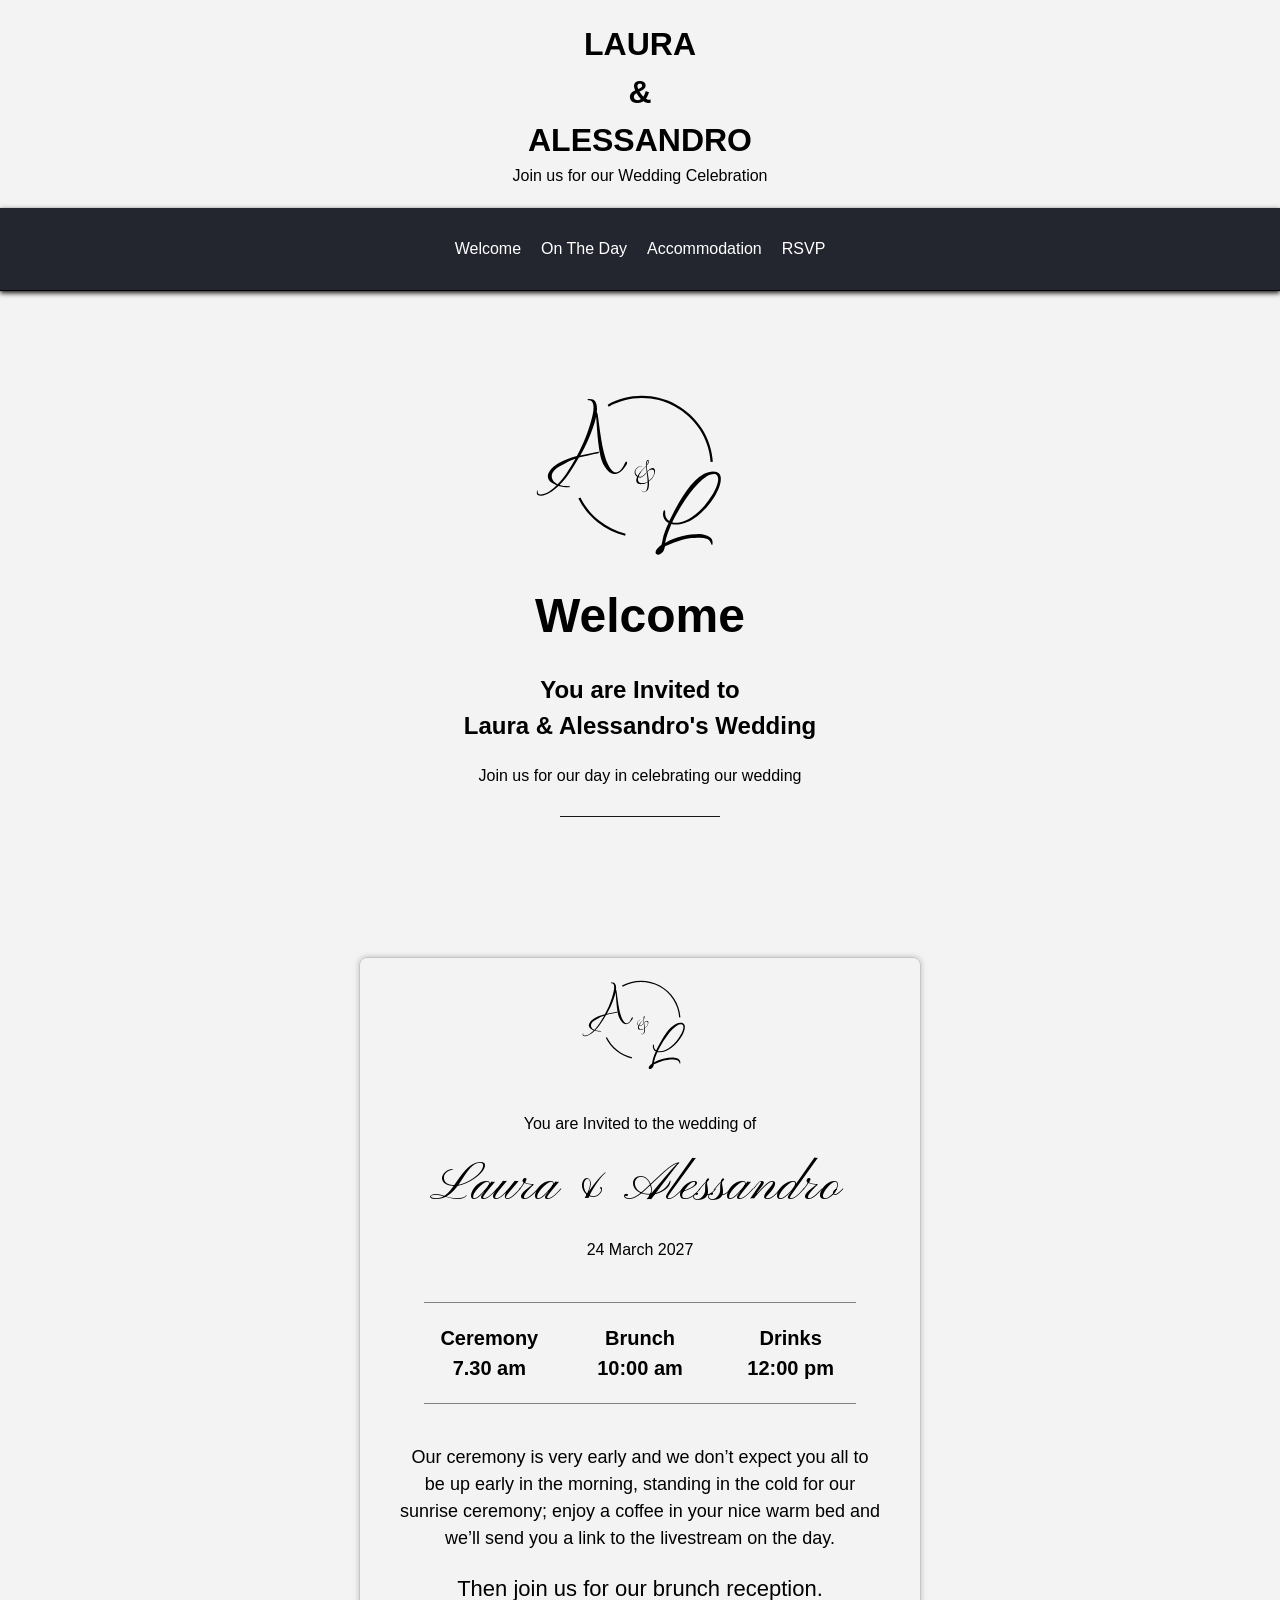
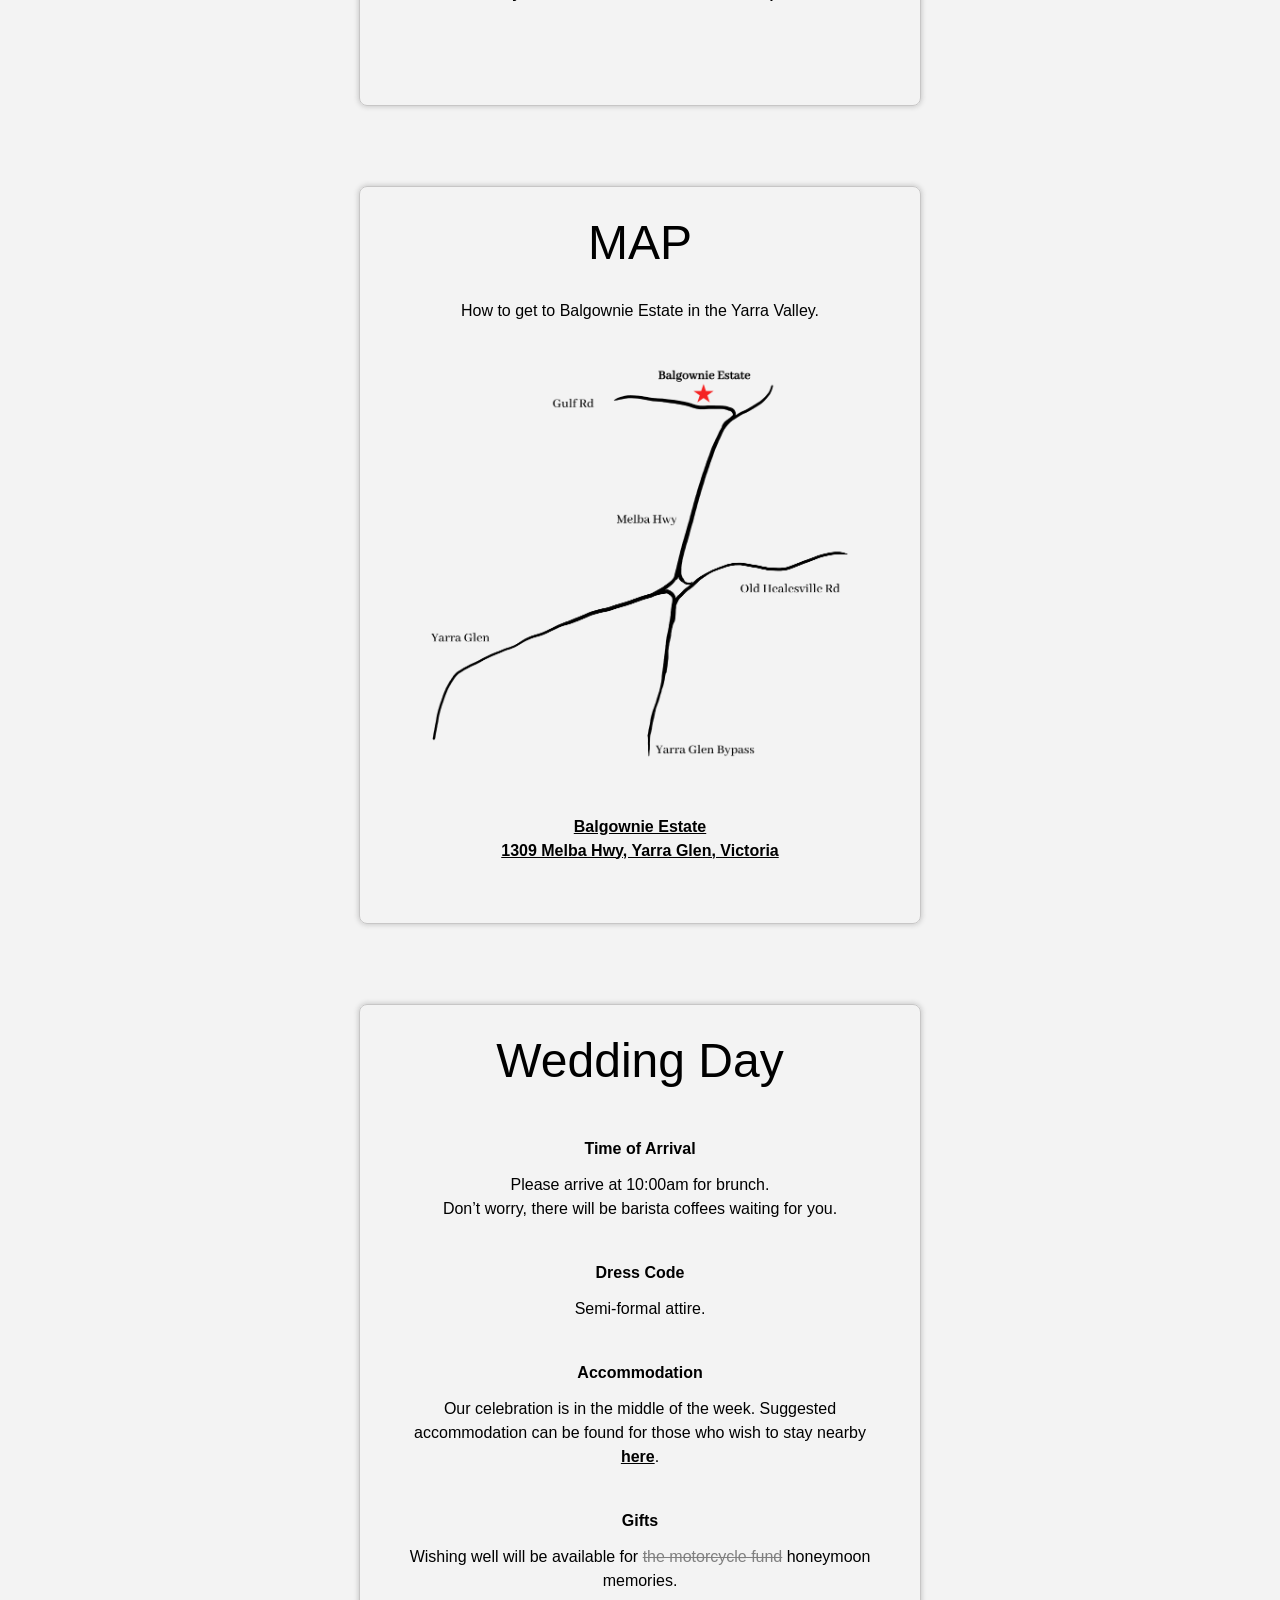
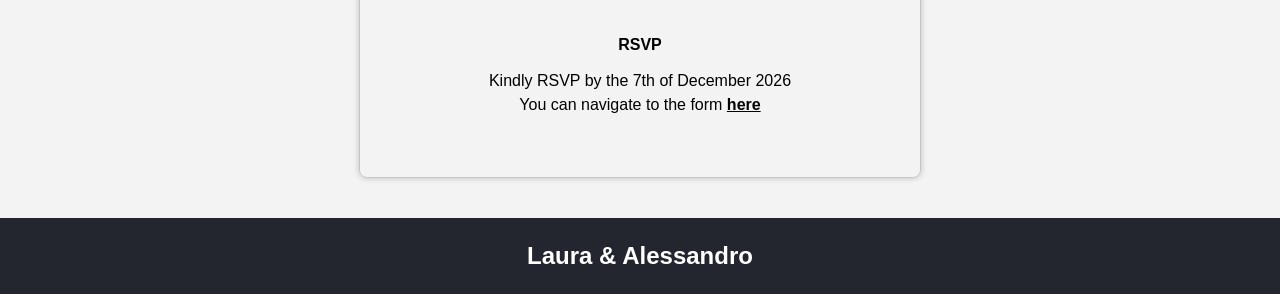
<file: index.html>
<html lang="en">
    <head>

        <meta charset="UTF-8">
        <meta name="viewport" content="width=device-width, initial-scale=1.0">
        <title>A&L Wedding</title>

        <link rel="stylesheet" href="Styling.css">
        <script src="behaviour.js"></script>

    </head>

    <body>

        <div class="header"></div>
        
        <div class="navbar"></div>   

        

        <section class="vh columnFlex justifyContent" alt="Welcome">

            <div class="columnFlex gap20 marginBox">

                <div>
                    <img src="Images/A&L logo.svg" alt="logo">
                </div>
                    <h1 style="font-size: 48px;">Welcome</h1>
                    <h1>You are Invited to <br> Laura & Alessandro's Wedding</h1>
                    <p> Join us for our day in celebrating our wedding</p>
                <div class="underline"></div>
            </div>

        </section>



        <section class="columnFlex justifyContent" alt="Welcome Card">

            <div class="columnFlex gap40 paddingWidth20" 
            style="max-width: 70%; width: 480px; border: 1px solid rgb(199, 198, 198);padding: 20px 40px 100px;
            border-radius: 8px; overflow: hidden; box-shadow: 0 0 5px 1px #cacaca;">

                <img src="Images/A&L logo.svg" alt="logo" style="width:120px;">

                <div class="columnFlex">
                    <p>You are Invited to the wedding of</p>
                    <h1 style="font-family: 'Kapakana'; font-size: 68px; font-weight: 500;">Laura & Alessandro</h1>
                    <p>24 March 2027</p>
                </div>
                

                <div class="rowFlex gap20" style="width: 90%; 
                justify-content: space-around; box-sizing: border-box; 
                border-top: 1px solid grey; border-bottom: 1px solid grey; padding: 20px 0px;
                flex-wrap: wrap;">

                    <div class="columnFlex gap8" style="width: 120px;">
                        <p style="font-size: 20px;font-weight: 600;">Ceremony</p>
                        <p style="font-size: 20px;font-weight: 600;">7.30 am</p>
                    </div>

                    <div class="columnFlex gap8" style="width: 120px;">
                        <p style="font-size: 20px;font-weight: 600;">Brunch</p>
                        <p style="font-size: 20px;font-weight: 600;">10:00 am</p>
                    </div>

                    <div class="columnFlex gap8" style="width: 120px;">
                        <p style="font-size: 20px;font-weight: 600;">Drinks</p>
                        <p style="font-size: 20px;font-weight: 600;">12:00 pm</p>
                    </div>

                </div>
                
                <div class="columnFlex gap20">
                    <p style="font-size: 18px;">
                        Our ceremony is very early and we don’t expect you all to be up early in the morning, 
                        standing in the cold for our sunrise ceremony; enjoy a coffee in your nice warm bed and we’ll 
                        send you a link to the livestream on the day.
                    </p>
                    <p style="font-size: 22px; font-weight: 400;">Then join us for our brunch reception.</p>
                </div>
    
                
            </div>
          
        </section>

        <section class="columnFlex justifyContent" alt="Map">

            <div class="columnFlex gap40 paddingWidth20" 
            style="max-width: 70%; width: 480px; border: 1px solid rgb(199, 198, 198);padding: 20px 40px 60px;
            border-radius: 8px; overflow: hidden; box-shadow: 0 0 5px 1px #cacaca;">

                

                <div class="columnFlex gap20">
                    
                    <h1 style="font-size: 48; font-weight: 500;">MAP</h1>
                    <p>How to get to Balgownie Estate in the Yarra Valley.</p>
                </div>
                
                
                
                
                <div class="columnFlex gap40">

                    <img src="Images/Map.png" alt="logo" width="100%">

                    <p class="hyperlink" onclick="window.open('https://maps.app.goo.gl/DjGwT7h53MoMYUt77', 'blank')">
                        Balgownie Estate <br>
                        1309 Melba Hwy, Yarra Glen, Victoria
                    </p>
                </div>
    
                
            </div>
        </section>

        <section class="columnFlex justifyContent" alt="Schedule">

            <div class="columnFlex gap40 paddingWidth20" 
            style="max-width: 70%; width: 480px; border: 1px solid rgb(199, 198, 198);padding: 20px 40px 60px;
            border-radius: 8px; overflow: hidden; box-shadow: 0 0 5px 1px #cacaca;">

                

                <h1 style="font-size: 48; font-weight: 500;">Wedding Day</h1>             
                
                <div class="columnFlex gap12">
                    <p style="font-size: 16px; font-weight: 700;">Time of Arrival</p>
                    <p style="font-size: 16px;">
                        Please arrive at 10:00am for brunch. <br>
                        Don’t worry, there will be barista coffees waiting for you.
                    </p>
                </div>
                <div class="columnFlex gap12">
                    <p style="font-size: 16px; font-weight: 700;">Dress Code</p>
                    <p style="font-size: 16px;">
                        Semi-formal attire.
                    </p>
                </div>
                <div class="columnFlex gap12">
                    <p style="font-size: 16px; font-weight: 700;">Accommodation</p>
                    <p style="font-size: 16px;">
                        Our celebration is in the middle of the week. Suggested accommodation can be found for those who wish to stay nearby
                        <a class="hyperlink" href="accommodation.html">here</a>.
                    </p>
                </div>
                <div class="columnFlex gap12">
                    <p style="font-size: 16px; font-weight: 700;">Gifts</p>
                    <p style="font-size: 16px;">
                        Wishing well will be available for 
                        <span style="color: grey;text-decoration: line-through;" title="Welp I tried">the motorcycle fund</span> honeymoon memories.
                    </p>
                </div>
                <div class="columnFlex gap12">
                    <p style="font-size: 16px; font-weight: 700;">RSVP</p>
                    <p style="font-size: 16px;">
                        Kindly RSVP by the 7th of December 2026 <br>
                        You can navigate to the form <a href="rsvp.html" 
                        class="hyperlink"">here</a>
                    </p>
                </div>
    
                
            </div>
        </section>

        <footer></footer>
        
        
    </body>
</html>
</file>
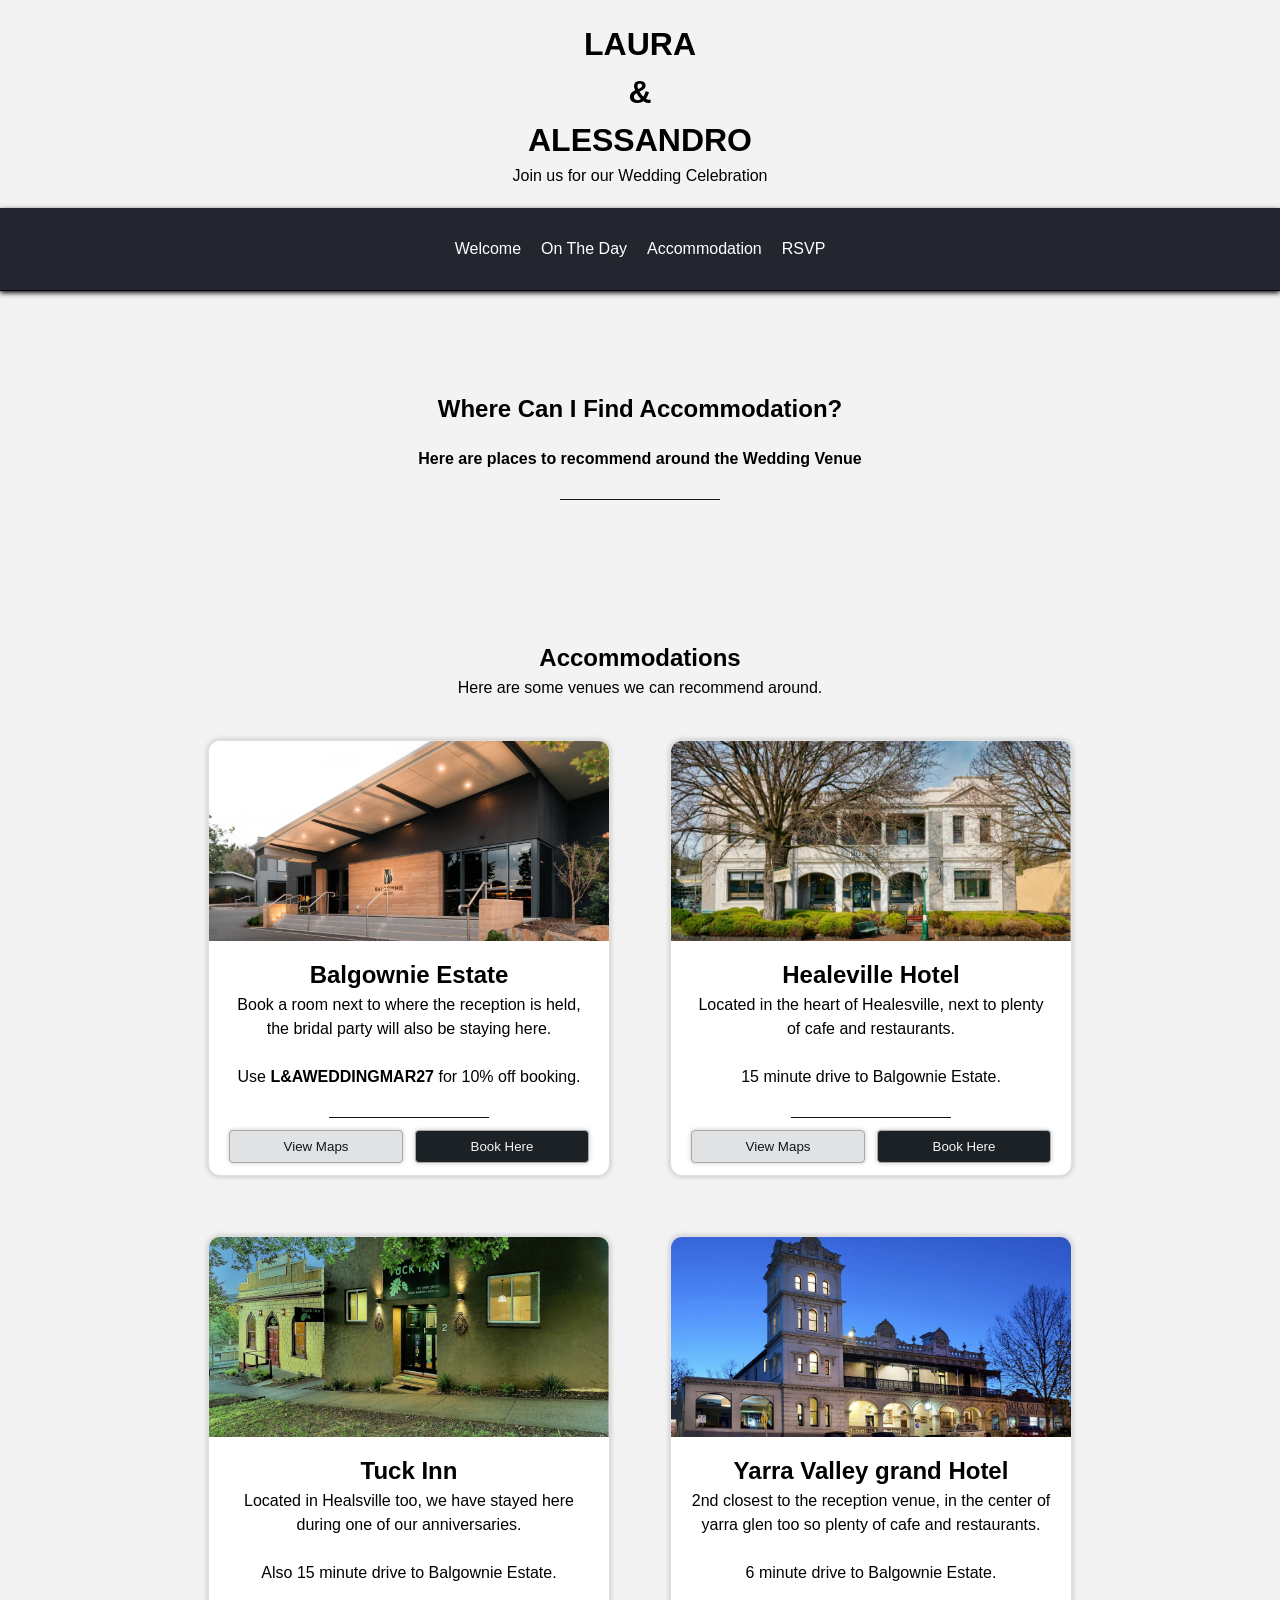
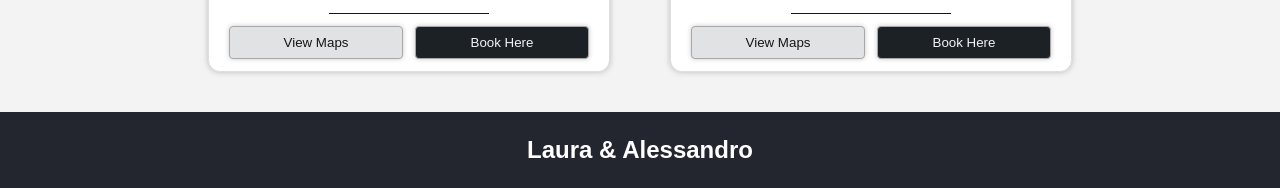
<file: accommodation.html>
<html lang="en">
    <head>
        <meta charset="UTF-8">
        <meta name="viewport" content="width=device-width, initial-scale=1.0">
        <title>A&L Wedding | Accommodation</title>


        <link rel="stylesheet" href="Styling.css">
        <script src="behaviour.js"></script>
        <script src="accommodation.js"></script>

    </head>

    <body>
        
        <div class="header"></div>
        
        <div class="navbar"></div>  

        <section class="vh ColumnFlex justifyContent" alt="Welcome">

            <div class="ColumnFlex gap20">
                <h1>Where Can I Find Accommodation?</h1>
                <p style="font-weight: 600;">Here are places to recommend around the Wedding Venue</p>
                <div class="underline"></div>
            </div>

        </section>

        <section alt="Accommodation Catalogue">

            <div class="columnFlex marginBox">

                <h1>Accommodations</h1>
                <p>Here are some venues we can recommend around.</p>

                <div class="accommodationCatalogue">


                    
                </div>
            </div>
        </section>

        <footer></footer>



    </body>
</html>
</file>
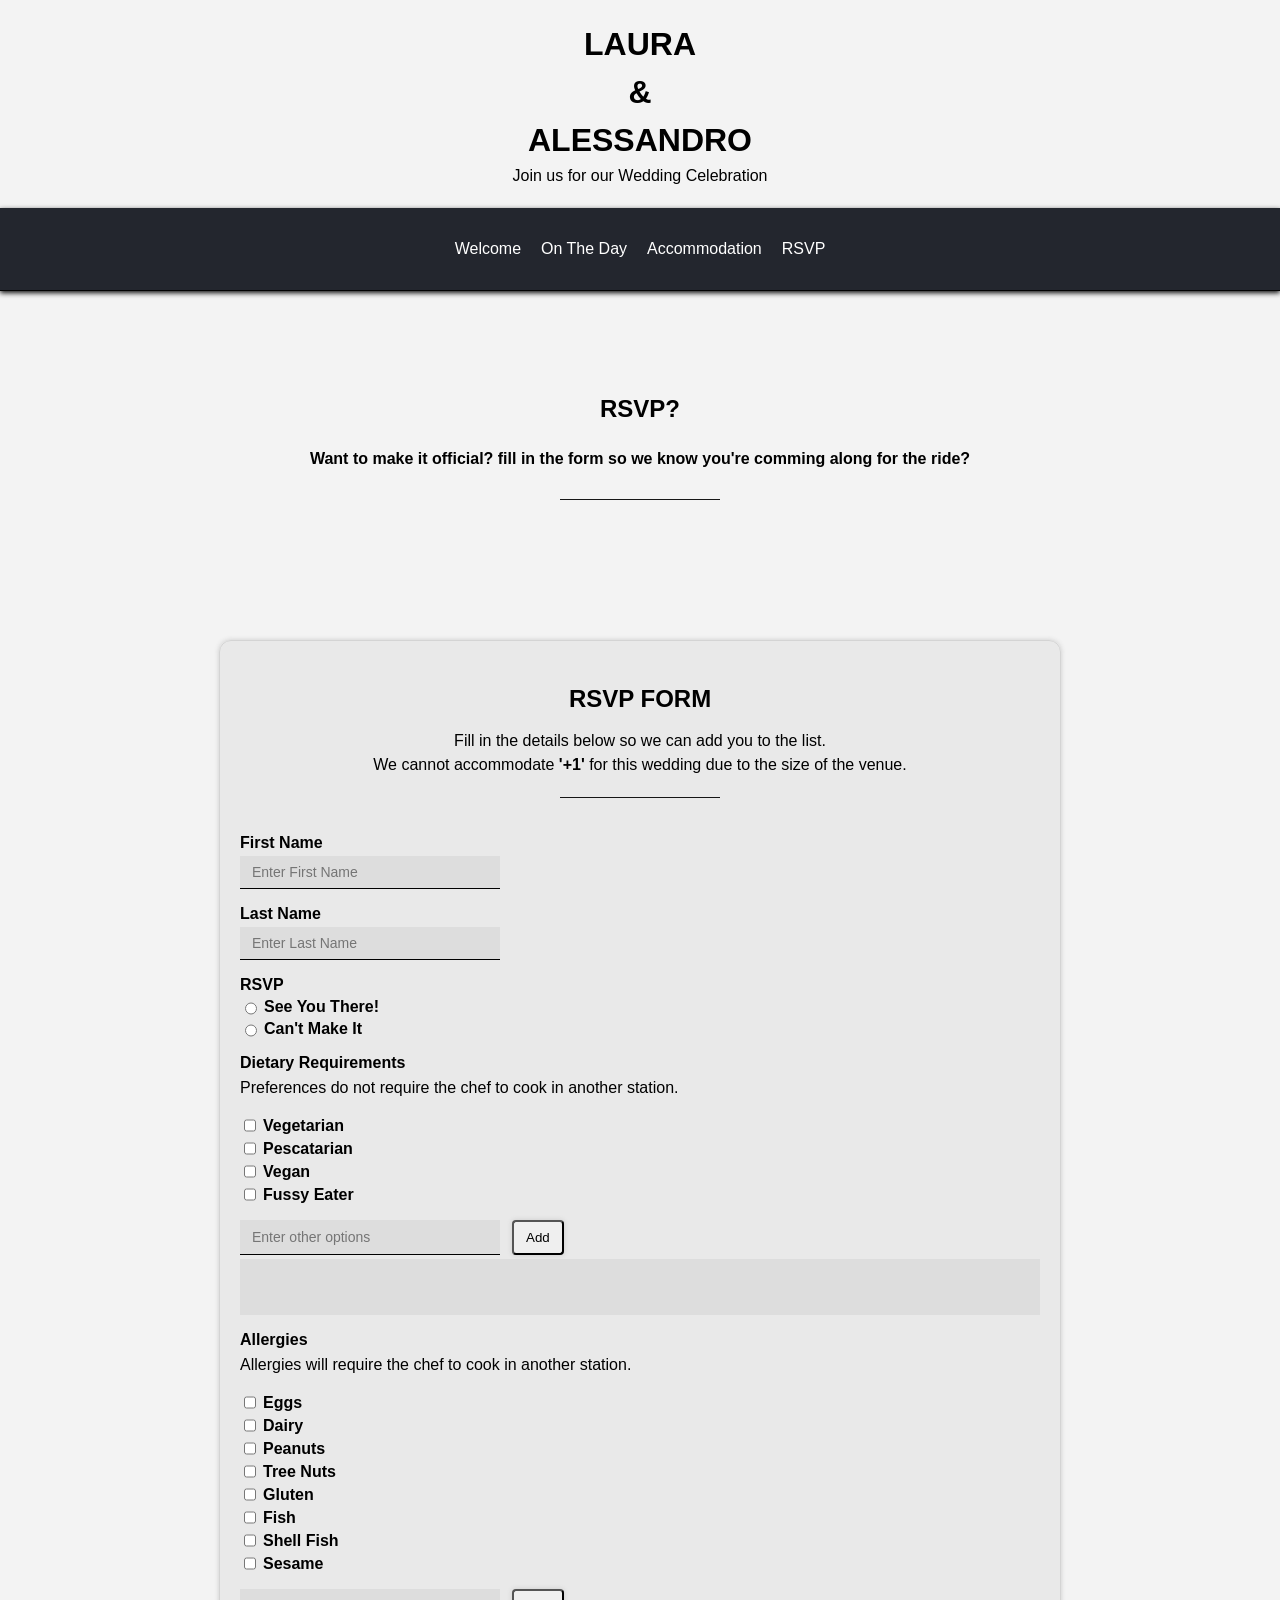
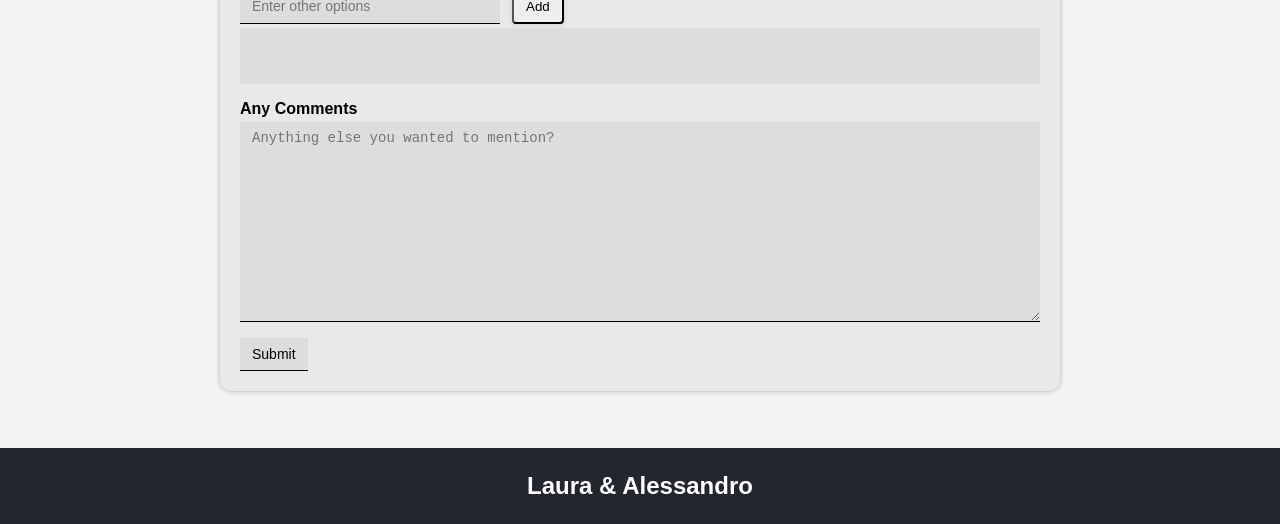
<file: rsvp.html>
<html lang="en">
    <head>
        <meta charset="UTF-8">
        <meta name="viewport" content="width=device-width, initial-scale=1.0">
        <title>A&L Wedding | RSVP</title>


        <link rel="stylesheet" href="Styling.css">
        <script src="behaviour.js"></script>
        <script src="rsvp.js"></script>
        
    </head>

    <body>

        <div class="header"></div>
        
        <div class="navbar"></div>   

        <section class="vh ColumnFlex justifyContent" alt="Welcome">

            <div class="ColumnFlex gap20 marginBox">
                <h1>RSVP?</h1>
                <p style="font-weight: 600;">Want to make it official? fill in the form so we know you're comming along for the ride?</p>
                <div class="underline"></div>
            </div>

        </section>


        <section alt="RSVP">

            <div class="formStyling"> 

                <form name="RSVP">

                    <div class="HeroHeading gap12">
                        <h1>RSVP FORM</h1>
                        <p>Fill in the details below so we can add you to the list.
                            <br>
                            We cannot accommodate <span class="Bolden">'+1'</span> for this wedding due to the size of the venue.
                        </p>
                        <div class="underline"></div>
                    </div>

                    <!-- NOTE* -> Label 'for' attribute links to the input 'ID'-> Whereas the name for the input connects to the google sheet name convention-->

                    <div class="textInput">
                        <label for="fName">First Name</label>
                        <input type="text" class="textField" name="fName" id="fName" value="" placeholder="Enter First Name">
                    </div>

                    <div class="textInput">
                        <label for="lName">Last Name</label>
                        <input type="text" class="textField" name="lName" id="Lname" value="" placeholder="Enter Last Name">
                    </div>

                    <div class="textInput">
                        <label for="RSVP">RSVP</label>
                        <div class="radioCheckboxInput">
                            <input type="radio" class="radioField" name="RSVP" id="RSVP" value="WILL BE ATTENDING"> <label for="html">See You There!</label>
                        </div>
                        <div class="radioCheckboxInput">
                            <input type="radio" class="radioField" name="RSVP" id="RSVP" value="CANNOT ATTEND"> <label for="html">Can't Make It</label> 
                        </div>
                    </div>

                    <div class="textInput" id="dietaryRequirements">
                        <div class="labelCustom">
                            <label for="foodPreferences"> Dietary Requirements</label>
                            <p>Preferences do not require the chef to cook in another station.</p>
                        </div>
                        

                        <div class="radioCheckboxInput">
                            <input type="checkbox" class="radioField" name="foodPreferences" value="Vegetarian"> <label for="html">Vegetarian</label>
                        </div>
                        <div class="radioCheckboxInput">
                            <input type="checkbox" class="radioField" name="foodPreferences" value="Pescatarian"> <label for="html">Pescatarian</label>
                        </div>
                        <div class="radioCheckboxInput">
                            <input type="checkbox" class="radioField" name="foodPreferences" value="Vegan"> <label for="html">Vegan</label>
                        </div>
                        <div class="radioCheckboxInput">
                            <input type="checkbox" class="radioField" name="foodPreferences" value="fussy"> <label for="html">Fussy Eater</label>
                        </div>
                        
                        <!-- HERE IS A CUSTOM INPUT -> THERE IS 2 TYPES -> 'tagContents' is just to display the tags (visual) -> hiddenTagContents is for the table-->
                        <div class="textInput">
                            <div class="inputWButton">
                                <input type="text" class="textField tagInput" placeholder="Enter other options"> <button type="button" class="ADD">Add</button>
                            </div>
                            <div class="tagContents"> <p class="tagBoxText"> No Dietary Requirements Added</p></div>
                            <input type="hidden" name="otherFoodPreferences" class="hiddenTagContents">
                        </div>
                            
                        
                    </div>

                    <div class="textInput" id="allergies">
                        <div class="labelCustom">
                            <label for="allergies">Allergies</label>
                            <p>Allergies will require the chef to cook in another station.</p>
                        </div>
                        
                        <div class="radioCheckboxInput">
                            <input type="checkbox" class="radioField" name="allergies" value="Eggs"> <label for="html">Eggs</label>
                        </div>
                        <div class="radioCheckboxInput">
                            <input type="checkbox" class="radioField" name="allergies" value="Dairy"> <label for="html">Dairy</label>
                        </div>
                        <div class="radioCheckboxInput">
                        <input type="checkbox" class="radioField" name="allergies" value="Peanuts"> <label for="html">Peanuts</label>
                        </div>
                        <div class="radioCheckboxInput">
                            <input type="checkbox" class="radioField" name="allergies" value="TreeNuts"> <label for="html">Tree Nuts</label>
                        </div>
                        <div class="radioCheckboxInput">
                            <input type="checkbox" class="radioField" name="allergies" value="Gluten"> <label for="html">Gluten</label>
                        </div>
                        <div class="radioCheckboxInput">
                            <input type="checkbox" class="radioField" name="allergies" value="Fish"> <label for="html">Fish</label>
                        </div>
                        <div class="radioCheckboxInput">
                            <input type="checkbox" class="radioField" name="allergies" value="ShellFish"> <label for="html">Shell Fish</label>
                        </div>
                        <div class="radioCheckboxInput">
                            <input type="checkbox" class="radioField" name="allergies" value="Sesame"> <label for="html">Sesame</label>
                        </div>

                        <!-- HERE IS A CUSTOM INPUT -> THERE IS 2 TYPES -> 'tagContents' is just to display the tags (visual) -> hiddenTagContents is for the table-->
                        <div class="textInput">
                            <div class="inputWButton">
                                <input type="text" class="textField tagInput" placeholder="Enter other options"> <button type="button" class="ADD">Add</button>
                            </div>
                            <div class="tagContents"> <p class="tagBoxText">No Allergies Added </p></div>
                            <input type="hidden" name="otherAllergies" class="hiddenTagContents">
                        </div>
                        
                    </div>

                    <div class="textInput">
                        <label for="comments">Any Comments</label>
                        <textarea type="textarea" class="textField" name="comments" value="" placeholder="Anything else you wanted to mention?"></textarea>
                    </div>

                    <input type="submit" value="Submit">


                </form>

            </div>

            


        </section>

        <footer></footer>
        
    </body>
</html>
</file>
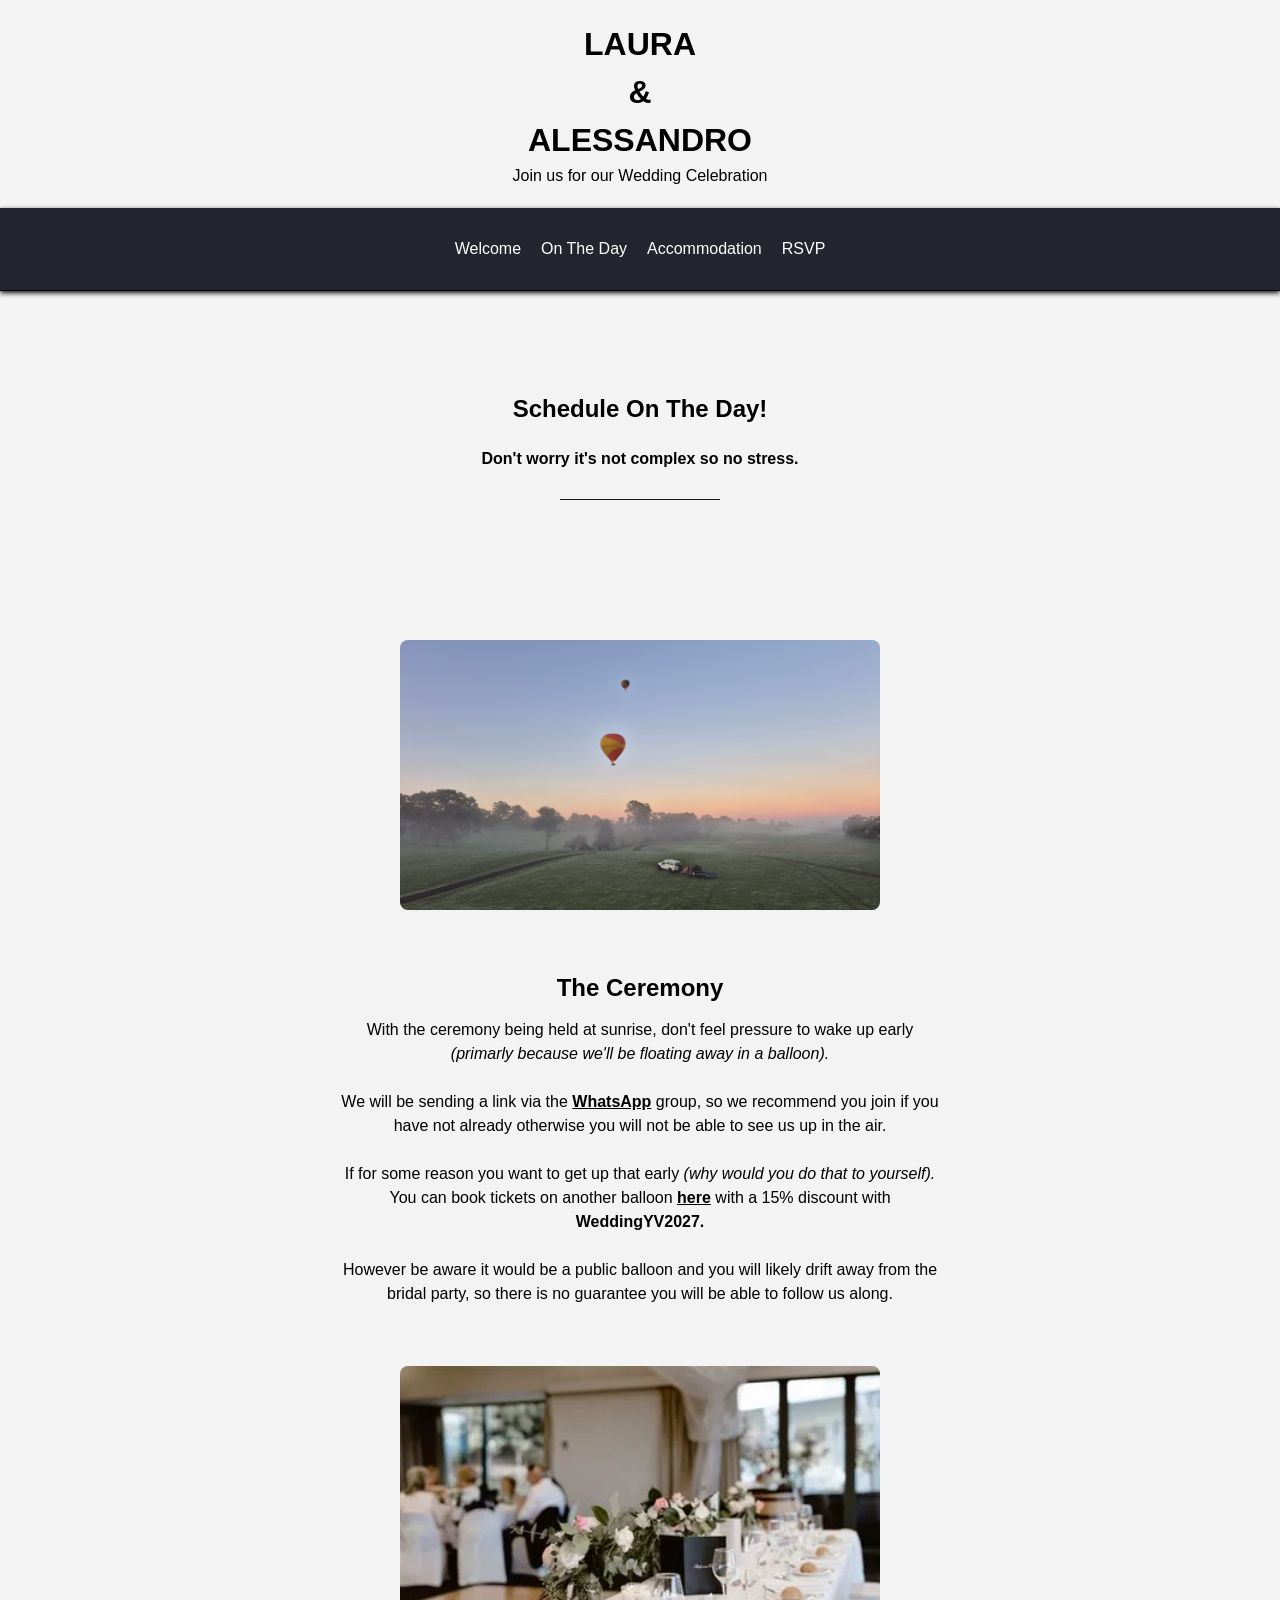
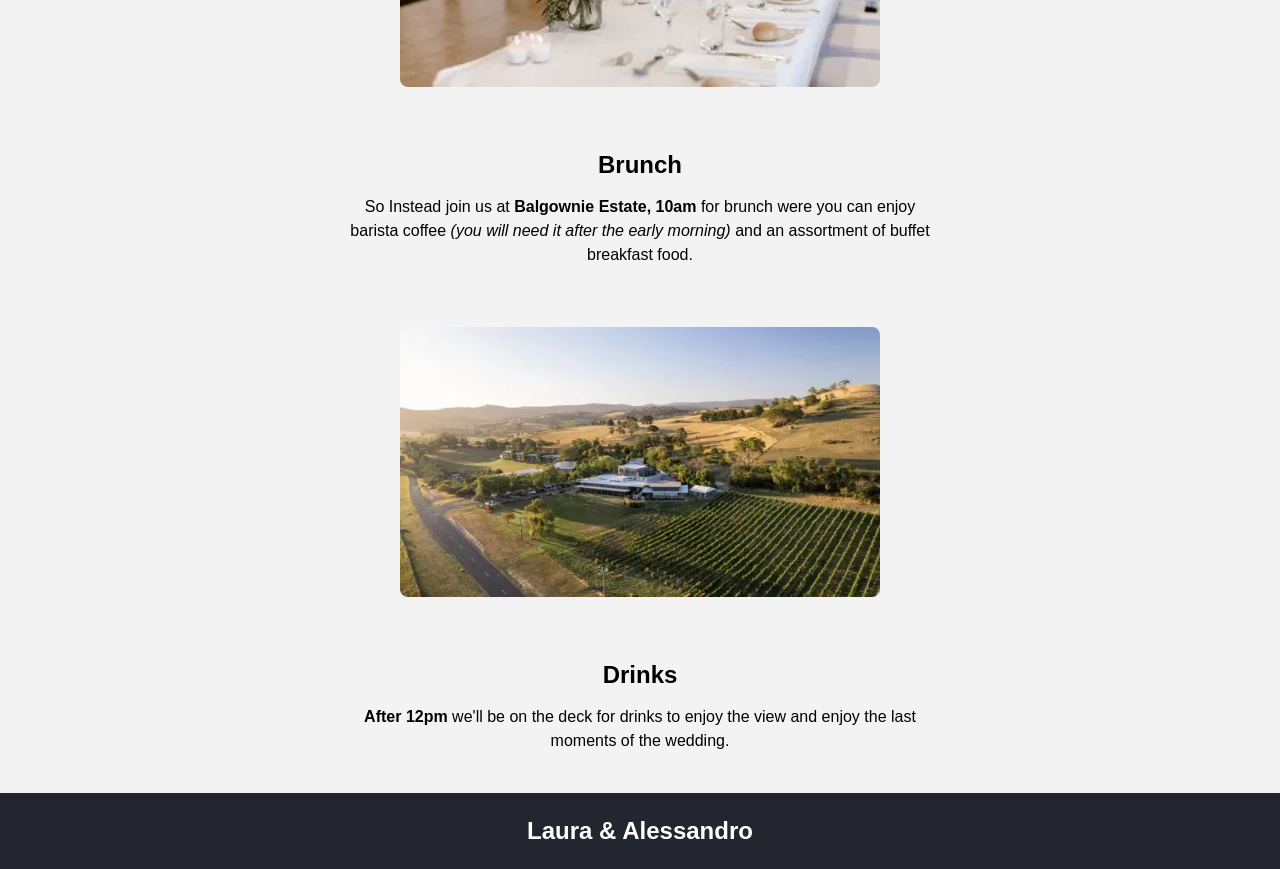
<file: schedule.html>
<html lang="en">
    <head>
        <meta charset="UTF-8">
        <meta name="viewport" content="width=device-width, initial-scale=1.0">
        <title>A&L Wedding | On The Day</title>

        <link rel="stylesheet" href="Styling.css">
        <script src="behaviour.js"></script>
        <script src="rsvp.js"></script>


    </head>

    <body>

        <div class="header"></div>
    
        <div class="navbar"></div>   

        <section class="vh ColumnFlex justifyContent" alt="Welcome">

            <div class="ColumnFlex gap20 marginBox">
                <h1>Schedule On The Day!</h1>
                <p style="font-weight: 600;">Don't worry it's not complex so no stress.</p>
                <div class="underline"></div>
            </div>

        </section>

        <section>

            <div class="columnFlex flexWrap alignContents gap60 borderBox paddingWidth20">

                <img src="Images/Scene/20260710_073936.jpg" alt="Alessandro and Laura" style="height: auto; max-width: 80%; width: 480px; ">
                <div class="columnFlex paragraphText gap12">
                    <h2>The Ceremony</h2>
                    <p> With the ceremony being held at sunrise, don't feel pressure to wake up early
                        <span class="Wavy">(primarly because we'll be floating away in a balloon).</span>
                        <br><br>
                        We will be sending a link via the 
                        <a class="hyperlink" onclick="window.open('https://chat.whatsapp.com/DSoat4CYpeV5yiV4EUBhKY?s=em&p=a&mlu=0&amv=2','_blank')">WhatsApp</a> group, so we recommend you join
                        if you have not already otherwise you will not be able to see us up in the air.  
                        <br><br>
                        If for some reason you want to get up that early <span class="Wavy">(why would you do that to yourself).</span>
                        You can book tickets on another balloon <a class="hyperlink" onclick="window.open('https://ventus.globalballooning.com.au/checkout/gba','_blank')">here</a>
                        with a 15% discount with <span class="Bolden">WeddingYV2027.</span>
                        <br><br>
                        However be aware it would be a public balloon and you will likely drift away from the bridal party, so there is no guarantee you will be able to follow us
                        along.                            
                    </p>
                </div>

                <img src="Images/Balgownie/767799b5-9061-4f37-b60e-d000e495374c-Kate&Brad-532.webp" alt="Alessandro and Laura" style="height: auto; max-width: 80%; width: 480px; ">
                <div class="columnFlex paragraphText gap12">
                    <h2>Brunch</h2>
                    <p> So Instead join us at <span class="Bolden">Balgownie Estate, 10am</span> for brunch were you
                        can enjoy barista coffee <span class="Wavy">(you will need it after the early morning)</span> and an assortment of buffet breakfast food.
                    </p>
                </div>

                <img src="Images/Balgownie/group-accommodation-yarra-valley-hero-650x366.webp" alt="Alessandro and Laura" style="height: auto; max-width: 80%; width: 480px; ">
                <div class="columnFlex paragraphText gap12">
                    <h2>Drinks</h2>
                    <p> <span class="Bolden">After 12pm</span> we'll be on the deck for drinks to enjoy the view and enjoy the last moments of the wedding.
                        
                    </p>
                </div>
                
            </div>

        </section>
        
        <footer></footer>
        
    </body>
</html>
</file>
<file: Styling.css>
@import url("https://fonts.googleapis.com/css2?family=Kapakana:wght@300..400&family=Sen:wght@400..800&display=swap");
@import url("https://fonts.googleapis.com/css2?family=Abhaya+Libre:wght@400;500;600;700;800&family=Kapakana:wght@300..400&family=Sen:wght@400..800&display=swap");
body {
  font-family: "Segoe UI", Tahoma, Geneva, Verdana, sans-serif;
  margin: 0px;
  background-color: #f3f3f3;
  position: relative;
  display: flex;
  flex-direction: column;
  align-items: center;
}
body section {
  padding: 40px 0;
  width: 100%;
}

p {
  margin: 0;
  line-height: 1.5;
  font-family: "Segoe UI", Tahoma, Geneva, Verdana, sans-serif;
  text-align: center;
}

h1 {
  margin: 0;
  text-align: center;
  line-height: 1.5;
  font-family: "Trebuchet MS", "Lucida Sans Unicode", "Lucida Grande", "Lucida Sans", Arial, sans-serif;
}

h2 {
  margin: 0;
  text-align: center;
  line-height: 1.5;
  font-family: "Trebuchet MS", "Lucida Sans Unicode", "Lucida Grande", "Lucida Sans", Arial, sans-serif;
}

h3 {
  margin: 0;
  text-align: center;
  line-height: 1.5;
  font-family: "Trebuchet MS", "Lucida Sans Unicode", "Lucida Grande", "Lucida Sans", Arial, sans-serif;
}

.Bolden {
  font-weight: 700;
}

.Wavy {
  font-style: italic;
}

.line {
  text-decoration: underline;
}

.hyperlink {
  text-decoration: underline;
  cursor: pointer;
  font-weight: 700;
}
.hyperlink:hover {
  font-weight: 800;
}
.hyperlink:active {
  font-weight: 700;
}

.vh {
  height: auto;
  padding: 100px 0;
}

a {
  font-weight: 500;
  color: black;
  -webkit-text-decoration: underline 0.1px rgba(0, 0, 0, 0);
          text-decoration: underline 0.1px rgba(0, 0, 0, 0);
  transition: -webkit-text-decoration-color 300ms;
  transition: text-decoration-color 300ms;
  transition: text-decoration-color 300ms, -webkit-text-decoration-color 300ms;
}
a:hover {
  -webkit-text-decoration: underline 2px rgba(0, 0, 0, 0.5607843137);
          text-decoration: underline 2px rgba(0, 0, 0, 0.5607843137);
}
a:active {
  font-weight: 700;
  transition-duration: 0.2s;
}

.columnFlex {
  display: flex;
  flex-direction: column;
  align-items: center;
}

.rowFlex {
  display: flex;
  flex-direction: row;
  justify-content: center;
}

.columnFlexReverse {
  display: flex;
  flex-direction: column-reverse;
  align-items: center;
}

.rowFlexReverse {
  display: flex;
  flex-direction: row-reverse;
  justify-content: center;
}

.flexWrap {
  flex-wrap: wrap;
}

.justifyContent {
  justify-content: center;
}

.alignContents {
  align-items: center;
}

.borderBox {
  box-sizing: border-box;
}

.paddingWidth20 {
  padding: 0 20px;
}

.gap4 {
  gap: 4px;
}

.gap12 {
  gap: 12px;
}

.gap20 {
  gap: 20px;
}

.gap40 {
  gap: 40px;
}

.gap60 {
  gap: 60px;
}

/* Hide the link that should open and close the topnav on small screens */
.navbar {
  background-color: #23262E;
  color: #ffffff;
  padding: 12px;
  position: -webkit-sticky;
  position: sticky;
  top: 0px;
  border-bottom: solid 1px #020202;
  box-sizing: border-box;
  box-shadow: 0px 2px 5px #0f0f0f;
  width: 100%;
  z-index: 100;
}
.navbar .icon {
  display: none;
}
@media screen and (max-width: 460px) {
  .navbar .links {
    display: none;
  }
  .navbar .icon {
    display: block;
    margin-left: auto;
  }
  .navbar .icon:active {
    background-color: #ffffff;
    color: #1b2125;
    padding: 0;
    border-radius: 100px;
  }
  .navbar .topNav.responsive ul {
    display: flex;
    flex-direction: column;
    transition-duration: 0.2s ease;
  }
  .navbar .topNav.responsive .links {
    display: block;
    margin-left: auto;
  }
}
.navbar ul {
  transition-duration: 0.2s ease;
  margin: 0;
  padding: 20px;
  display: flex;
  flex-direction: row;
  flex-wrap: wrap;
  justify-content: center;
  gap: 20px;
  list-style: none;
}
.navbar ul li a {
  color: #ffffff;
}
.navbar ul li a:active {
  background-color: #ffffff;
  color: #141618;
}

button {
  padding: 8px 12px;
  cursor: pointer;
  border-radius: 4px;
  box-shadow: 0px 0px 5px rgb(202, 202, 202);
  transition: 0.2s;
}

.primary {
  background-color: #1b2125;
  color: #f2f4f7;
  border: solid 1px #a8a8a8;
}
.primary:hover {
  background-color: #888892;
  color: #f2f4f7;
  transition: 0.2s;
}
.primary:active {
  scale: 0.95;
  background-color: #1b2125;
  color: #f2f4f7;
  transition: 0.2s;
}

.secondary {
  background-color: #e0e2e4;
  color: #141618;
  border: solid 1px #a8a8a8;
}
.secondary:hover {
  background-color: #a5adb3;
  color: #141618;
  transition: 0.2s;
}
.secondary:active {
  scale: 0.95;
  background-color: #898f96;
  color: #161616;
  transition: 0.2s;
}

footer {
  display: flex;
  flex-direction: row;
  justify-content: center;
  gap: 40px;
  box-sizing: border-box;
  width: 100%;
  padding: 20px 100px;
  background-color: #23262E;
  color: #ffffff;
}
footer h2 {
  text-align: center;
}
footer ul {
  list-style: none;
}
footer ul li {
  color: #ffffff;
  width: -webkit-fit-content;
  width: -moz-fit-content;
  width: fit-content;
  padding: 4px 20px;
}
footer ul li a {
  width: -webkit-fit-content;
  width: -moz-fit-content;
  width: fit-content;
  color: #ffffff;
}

.formStyling {
  display: flex;
  flex-direction: column;
  align-items: center;
  width: 100%;
}

form {
  display: flex;
  flex-direction: column;
  gap: 16px;
  width: 80%;
  max-width: 800px;
  background-color: rgba(209, 209, 209, 0.3019607843);
  padding: 20px;
  border-radius: 12px;
  border: solid 1px #d4d4d4;
  box-shadow: 0px 0px 5px rgb(202, 202, 202);
}
form button {
  cursor: pointer;
}
form p {
  text-align: left;
}
form label {
  font-size: 16px;
  font-weight: 600;
}
form input {
  font-size: 14px;
  padding: 8px 12px;
  border: none;
  border-bottom: solid 1px black;
  background-color: #dddddd;
}
form input[type=submit] {
  width: -webkit-min-content;
  width: -moz-min-content;
  width: min-content;
  cursor: auto;
}
form input[type=submit]:disabled {
  opacity: 0.5;
  cursor: not-allowed;
}
form input[type=text] {
  width: 260px;
  cursor: auto;
}
form input[type=radio] {
  width: 12px;
  cursor: pointer;
}
form input[type=checkbox] {
  width: 12px;
  cursor: pointer;
}
form input:hover {
  background-color: #b4b4b4;
}
form input:focus {
  border-bottom: solid 1px black;
  background-color: #ffffff;
  outline: none;
  box-shadow: none;
}
form textarea {
  min-height: 200px;
  font-size: 14px;
  padding: 8px 12px;
  border: none;
  border-bottom: solid 1px black;
  background-color: #dddddd;
}
form textarea:focus {
  border-bottom: solid 1px black;
  background-color: #ffffff;
  outline: none;
  box-shadow: none;
}
form .textInput {
  width: 100%;
  display: flex;
  flex-direction: column;
  gap: 4px;
}
form .textInput .inputWButton {
  display: flex;
  flex-direction: row;
  gap: 12px;
  padding: 12px 0 0 0;
}
form .textInput .labelCustom {
  display: flex;
  flex-direction: column;
  gap: 4px;
  padding: 0 0 12px 0;
}
form .radioCheckboxInput {
  display: flex;
  flex-direction: row;
  align-items: center;
  gap: 4px;
}
form .radioField {
  width: 20px;
}
form .tagContents {
  position: relative;
  min-height: 40px;
  display: flex;
  flex-direction: row;
  align-items: center;
  flex-wrap: wrap;
  padding: 8px 12px;
  gap: 4px;
  background-color: #dddddd;
  -webkit-clip-path: border-box;
          clip-path: border-box;
}
form .tagContents .tagBoxText {
  position: absolute;
  transition-duration: 0.4s;
  bottom: -20px;
}
form .tagContents:hover {
  background-color: #ffffff;
}
form .tagContents:hover .tagBoxText {
  bottom: 18px;
  transition-duration: 0.4s;
}
form .tagContents .tag {
  white-space: nowrap;
  width: -webkit-min-content;
  width: -moz-min-content;
  width: min-content;
  padding: 4px 8px;
  border: #7a7a7a solid 1px;
  border-radius: 4px;
  background-color: #d8d8d8;
  display: flex;
  flex-direction: row;
  gap: 4px;
  align-items: center;
}
form .tagContents .tag:hover {
  scale: 102%;
  background-color: rgb(255, 255, 255);
  font-weight: 500;
}
form .tagContents button {
  border: none;
  background-color: rgba(255, 255, 255, 0);
}
form .tagContents button:hover {
  scale: 120%;
  font-weight: 600;
  border-radius: 1000px;
}

.HeroHeading {
  width: 100%;
  display: flex;
  flex-direction: column;
  align-items: center;
  padding: 20px 0px;
}
.HeroHeading h1 {
  text-align: center;
}
.HeroHeading p {
  text-align: center;
}

.marginBox {
  box-sizing: border-box;
  margin: 0 20px;
}

.underline {
  padding-bottom: 8px;
  border-bottom: solid 1px #161616;
  width: 160px;
}

.bgHeading {
  padding: 40px 80px;
  max-width: 800px;
  width: 80%;
  /*
  background-color: #000000af;
  border: solid 1px black;
  border-radius: 12px;
  box-sizing: border-box;
  box-shadow: 0px 0px 5px rgb(202, 202, 202);

  text-shadow: 2px 2px #020202;
  */
  color: #ffffff;
}

.paragraphText {
  max-width: 600px;
  width: 80%;
}

img {
  border-radius: 8px;
}

.accomCard {
  display: flex;
  flex-direction: column;
  align-items: center;
  gap: 12px;
  max-width: 400px;
  min-width: 320px;
  width: 80%;
  background-color: #ffffff;
  border: 1px solid #dfdfdf;
  border-radius: 12px;
  overflow: hidden;
  box-shadow: 0 0 5px 1px #cacaca;
  translate: 0px 0px;
  transition-duration: 0.1s;
}
.accomCard:hover {
  translate: 0px -12px;
  transition-duration: 0.2s;
}
.accomCard:hover img {
  opacity: 0.4;
  transition-duration: 0.2s;
}

.accommodationCatalogue {
  margin-top: 40px;
  display: flex;
  flex-direction: row;
  justify-content: center;
  flex-wrap: wrap;
  box-sizing: border-box;
  gap: 60px;
  width: 100%;
}
/*# sourceMappingURL=Styling.css.map */
</file>
